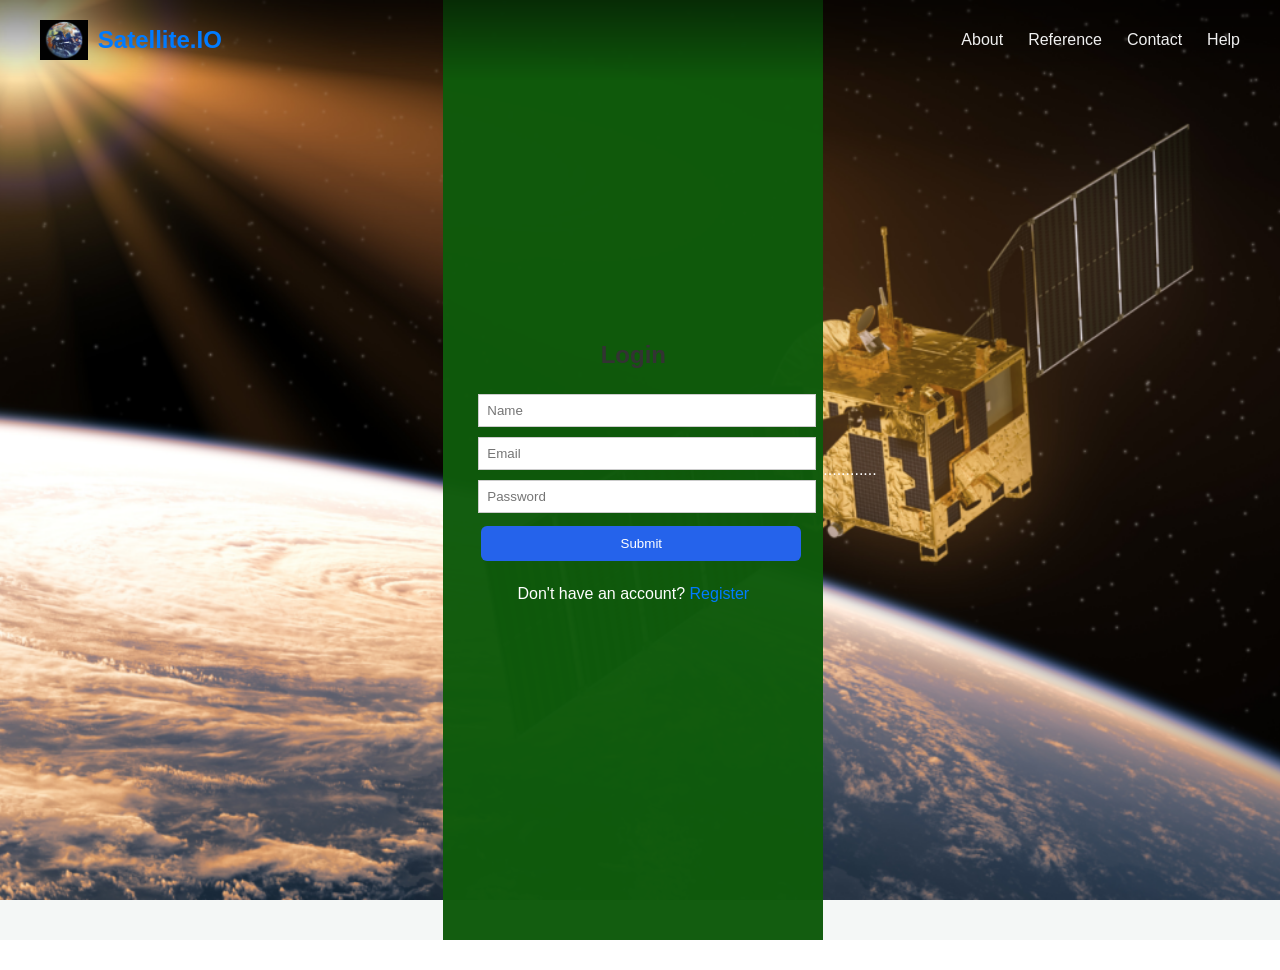
<file: auth.html>
<!DOCTYPE html>
<html lang="en">
<head>
    <meta charset="UTF-8">
    <title>Login | Register</title>
    <link rel="stylesheet" href="auth.css">
</head>
<body>

<div class="container">
    <div class="form-box">
        <h2 id="formTitle">Login</h2>

        <!-- Name (only for Register) -->
        <input type="text" id="name" placeholder="Name" style="display:black;">

        <input type="email" id="email" placeholder="Email">
        <input type="password" id="password" placeholder="Password">

        <button onclick="submitForm()">Submit</button>

        <p id="toggleText">
            Don't have an account?
            <span onclick="toggleForm()">Register</span>
        </p>
    </div>
</div>

<script src="auth.js"></script>
</body>
</html>
<!DOCTYPE html>
<html lang="en">
<head>
    <meta charset="UTF-8">
    <meta name="viewport" content="width=device-width, initial-scale=1.0">
    
    <link rel="stylesheet" href="style.css">
</head> 

<body>

    <nav class="navbar">
        <div class="nav-left">
            <a href="#" class="nav-logo">
                <img src="erth.png" alt="Project Logo" class="logo-img">
                <span>Satellite.IO</span>
            </a>
        </div>
        <ul class="nav-right">
            <li><a href="about.html">About</a></li>
            <li><a href="Refrence.html">Reference</a></li>
            <li><a href="Contact.html">Contact</a></li>
            <li><a href="help.html">Help</a></li>
           
        
        </ul>
    </nav>

    

    <div id="login-modal" class="modal-overlay"> ... </div>
    <div id="about-modal" class="modal-overlay"> ... </div>
    <div id="contact-modal" class="modal-overlay"> ... </div>
    <div id="help-modal" class="modal-overlay"> ... </div>


    </body>
</file>
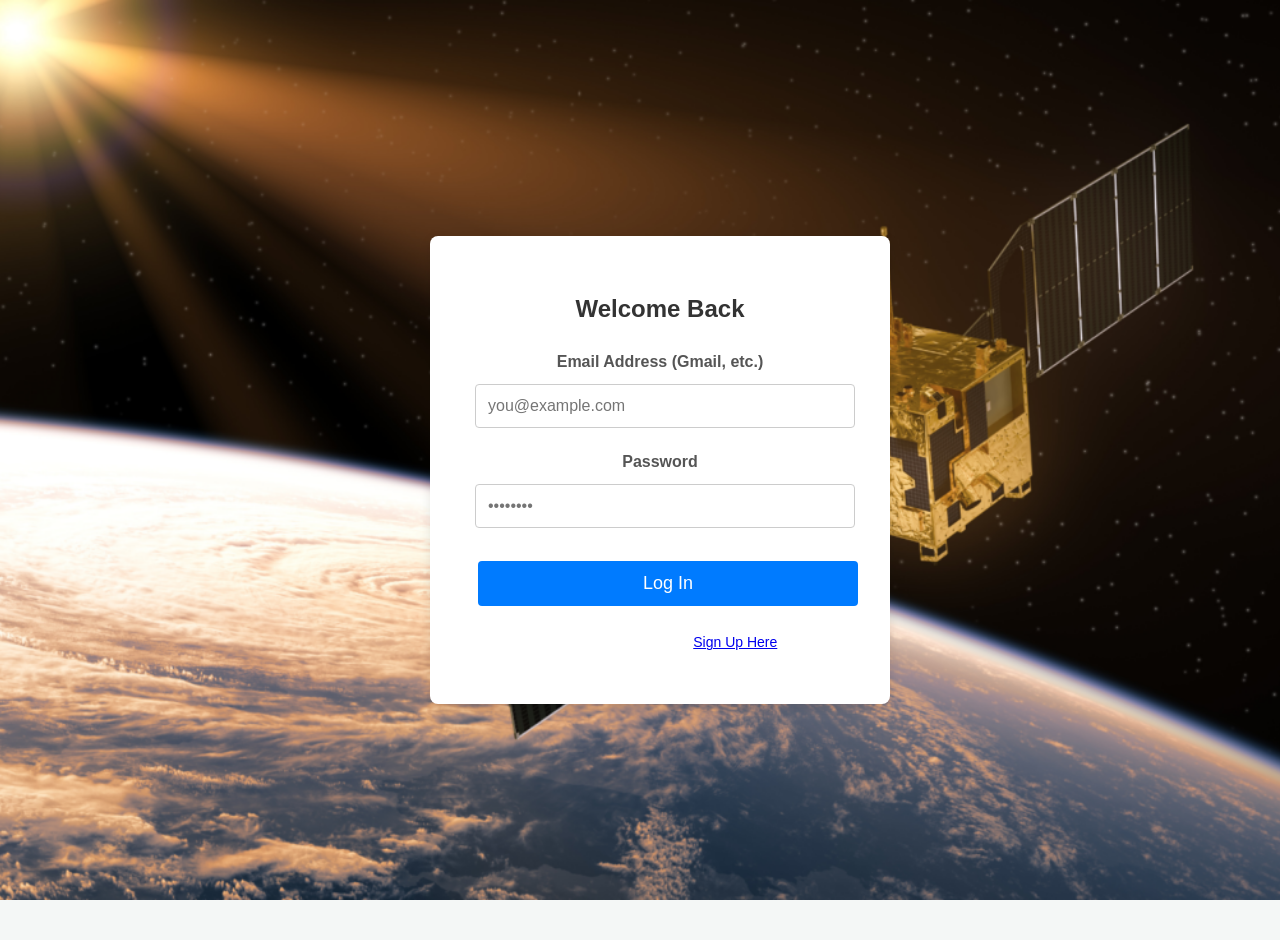
<file: login.html>
<!DOCTYPE html>
<html lang="en">
<head>
    <meta charset="UTF-8">
    <meta name="viewport" content="width=device-width, initial-scale=1.0">
    <title>Secure Login</title>
    <link rel="stylesheet" href="style.css"> </head>
<body>
    <div class="login-container">
        <h2>Welcome Back</h2>
        <form action="/api/login" method="POST">
            <div class="input-group">
                <label for="email">Email Address (Gmail, etc.)</label>
                <input type="email" id="email" name="email" placeholder="you@example.com" required>
            </div>
            <div class="input-group">
                <label for="password">Password</label>
                <input type="password" id="password" name="password" placeholder="••••••••" required>
            </div>
            <button type="submit" class="login-button">Log In</button>
        </form>
        <p class="signup-link">
            Don't have an account? <a href="C:\Users\shreya\major project\Frontend\Register.html">Sign Up Here</a>
        </p>
    </div>
</body>
</html>
</file>
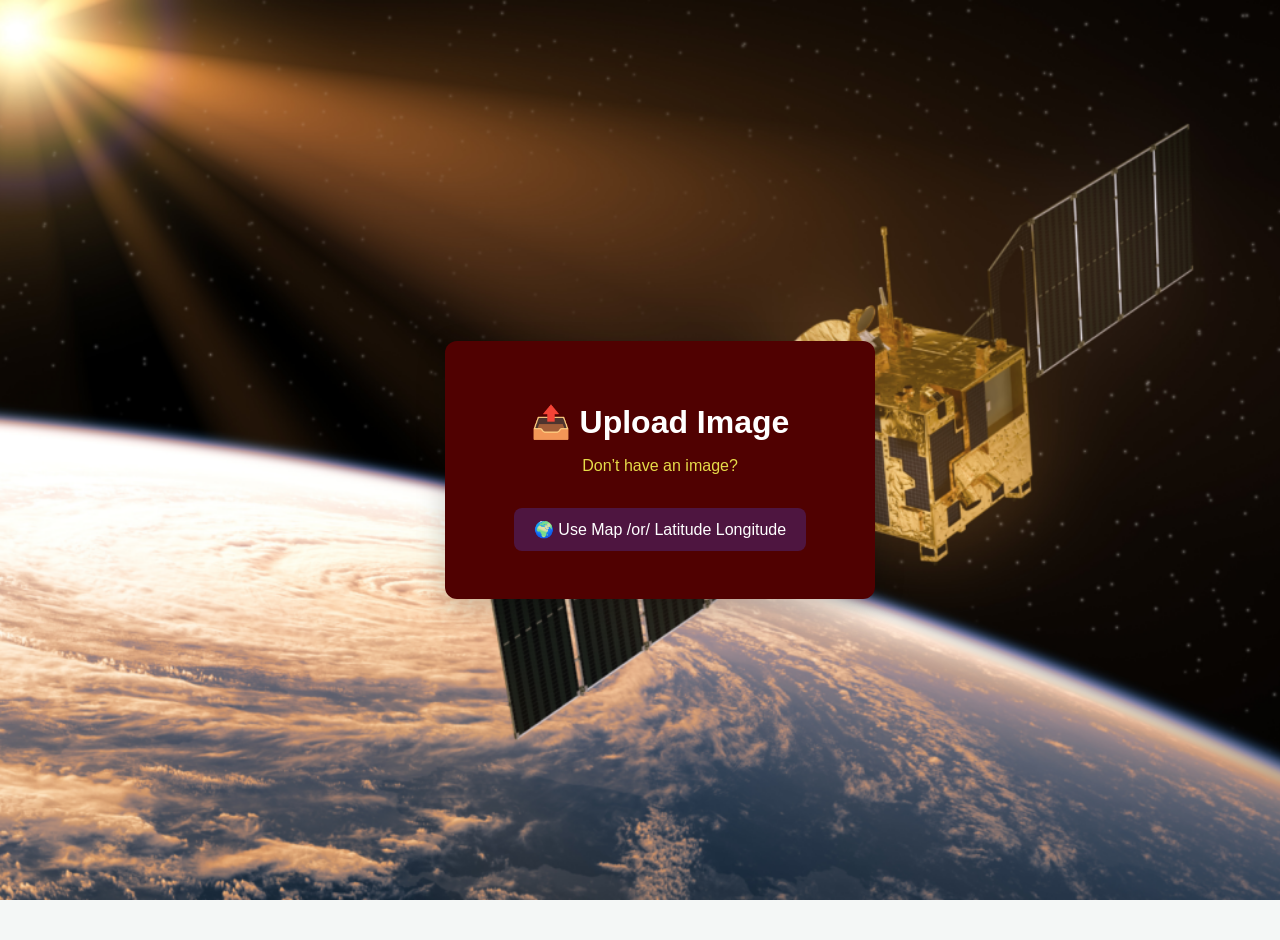
<file: noimage.html>
<!DOCTYPE html>
<html lang="en">
<head>
  <meta charset="UTF-8">
  <title>Upload Image</title>

  <link rel="stylesheet" href="style.css">
</head>

<body>

  <div class="container">
    <div class="card">

      <h1>📤 Upload Image</h1>
      <p class="subtitle">Don’t have an image?</p>
      <a href="maps.html">
        <button class="primary-btn">
          🌍 Use Map /or/ Latitude Longitude
          
        </button>
      </a>

    </div>
  </div>

</body>
</html>
</file>
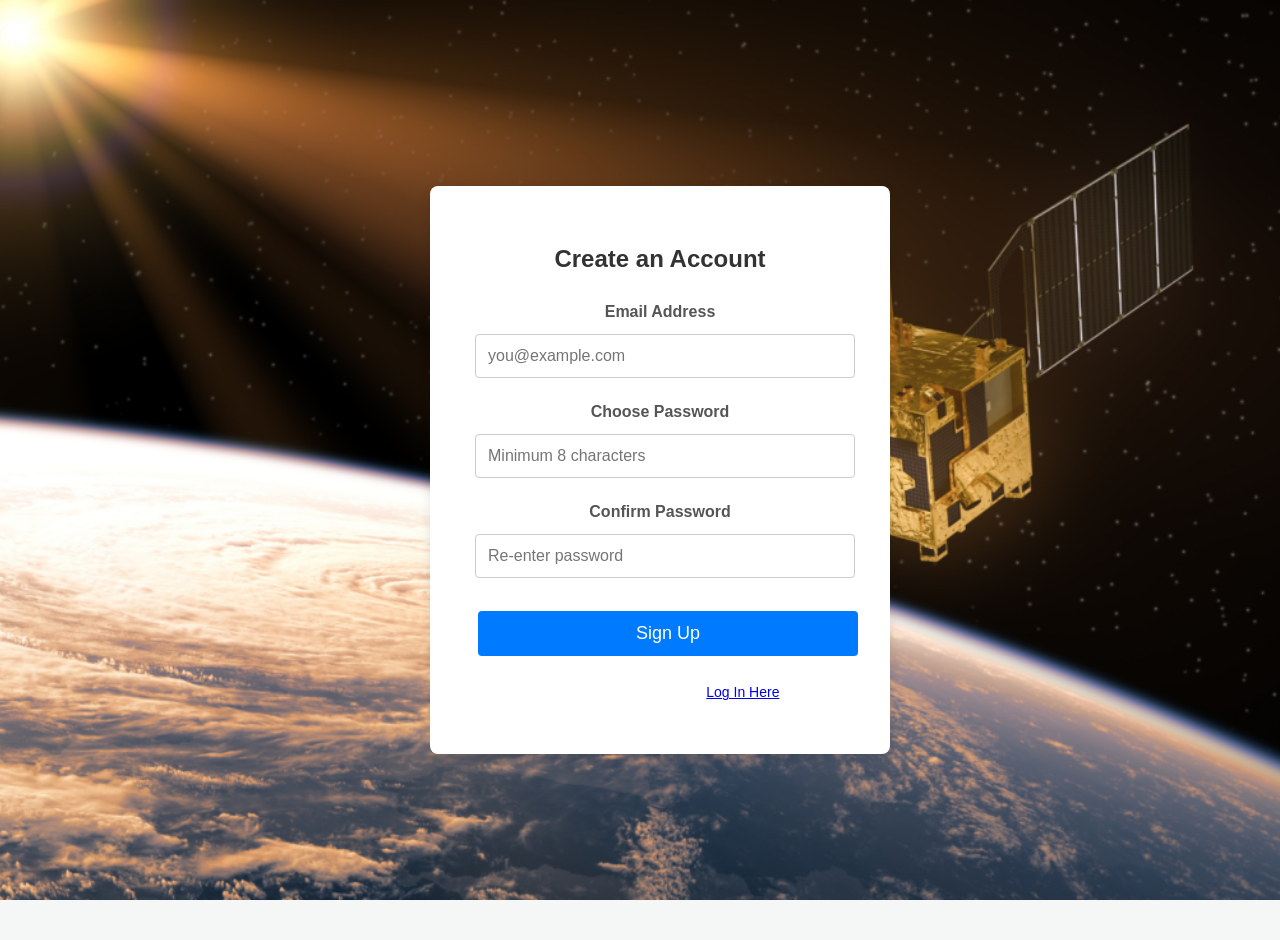
<file: Register.html>
<!DOCTYPE html>
<html lang="en">
<head>
    <meta charset="UTF-8">
    <meta name="viewport" content="width=device-width, initial-scale=1.0">
    <title>Secure Sign Up</title>
    <link rel="stylesheet" href="style.css"> </head>
<body>
    <div class="login-container">
        <h2>Create an Account</h2>
        <form action="/api/register" method="POST">
            <div class="input-group">
                <label for="email">Email Address</label>
                <input type="email" id="email" name="email" placeholder="you@example.com" required>
            </div>
            <div class="input-group">
                <label for="password">Choose Password</label>
                <input type="password" id="password" name="password" placeholder="Minimum 8 characters" required minlength="8">
            </div>
            <div class="input-group">
                <label for="confirm-password">Confirm Password</label>
                <input type="password" id="confirm-password" name="confirm-password" placeholder="Re-enter password" required>
            </div>
            
            <button type="submit" class="login-button">Sign Up</button>
        </form>
        <p class="signup-link">
            Already have an account? <a href="C:\Users\shreya\major project\Frontend\login.html">Log In Here</a>
        </p>
    </div>
</body>
</html>
</file>
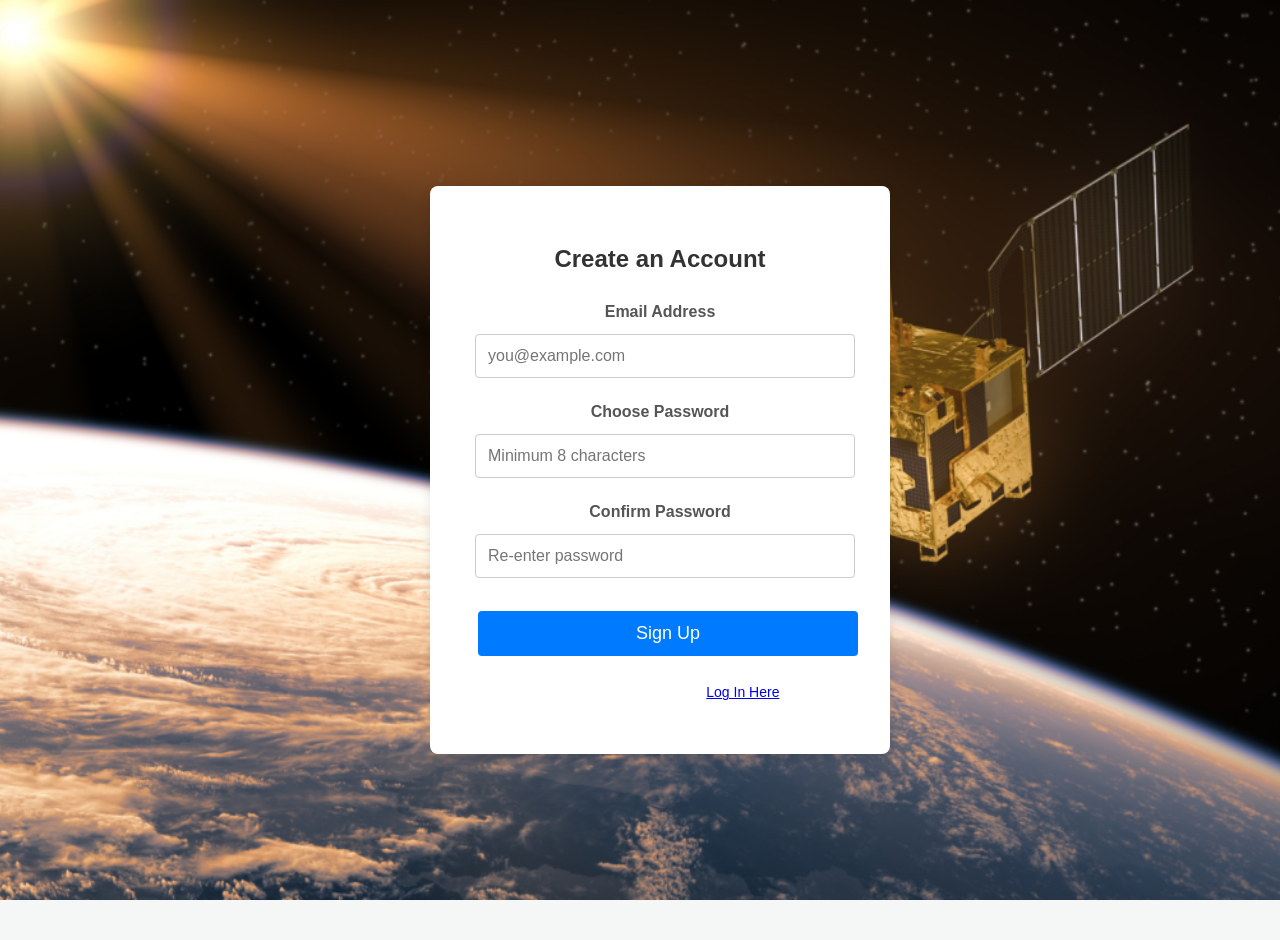
<file: signup.html>
<!DOCTYPE html>
<html lang="en">
<head>
    <meta charset="UTF-8">
    <meta name="viewport" content="width=device-width, initial-scale=1.0">
    <title>Secure Sign Up</title>
    <link rel="stylesheet" href="style.css"> </head>
<body>
    <div class="login-container">
        <h2>Create an Account</h2>
        <form action="/api/register" method="POST">
            <div class="input-group">
                <label for="email">Email Address</label>
                <input type="email" id="email" name="email" placeholder="you@example.com" required>
            </div>
            <div class="input-group">
                <label for="password">Choose Password</label>
                <input type="password" id="password" name="password" placeholder="Minimum 8 characters" required minlength="8">
            </div>
            <div class="input-group">
                <label for="confirm-password">Confirm Password</label>
                <input type="password" id="confirm-password" name="confirm-password" placeholder="Re-enter password" required>
            </div>
            
            <button type="submit" class="login-button">Sign Up</button>
        </form>
        <p class="signup-link">
            Already have an account? <a href="C:\Users\shreya\major project\Frontend\Register.html">Log In Here</a>
        </p>
    </div>
</body>
</html>
</file>
<file: auth.css>
body {
    margin: 0;
    font-family: Arial, sans-serif;
    background: linear-gradient(to right, #cdd2dd, #243b55);
    height: 100vh;
    display: flex;
    justify-content: center;
    align-items: center;
}

.container {
    background: #0f5a0cfa;
    padding: 30px;
    border-radius: 10px;
    width: 320px;
    text-align: center;
}

.form-box h2 {
    margin-bottom: 20px;
}

input {
    width: 100%;
    padding: 10px;
    margin: 8px 0;
    border: 1px solid #ccc;
}

button {
    width: 100%;
    padding: 10px;
    background: #007bff;
    color: white;
    border: black;
    border-radius: 5px;
    cursor: pointer;
}

button:hover {
    background: #0a3768;
}

span {
    color: #007bff;
    cursor: pointer;
}
</file>
<file: style.css>
/* Basic reset and global styles */
body, html {
    margin: 0;
    padding: 0;
    width: 100%;
    height: 100%;
    font-family: -apple-system, BlinkMacSystemFont, "Segoe UI", Roboto, Helvetica, Arial, sans-serif;
    color: #ffffff;
    background-color: #000000;
    overflow: hidden; /* Prevents scrollbars from the 3D scene */
}

/* The 3D canvas container */
#globe-container {
    position: fixed; /* Fixed position to stay in the background */
    top: 0;
    left: 0;
    width: 100%;
    height: 100%;
    z-index: -1; /* Puts it behind all other content */
}

/* Navigation Bar Styling */
.navbar {
    position: fixed;
    top: 0;
    left: 0;
    width: 100%;
    display: flex;
    justify-content: space-between;
    align-items: center;
    padding: 20px 40px;
    box-sizing: border-box; /* Includes padding in width calculation */
    background: linear-gradient(180deg, rgba(0,0,0,0.5) 0%, rgba(0,0,0,0) 100%);
    z-index: 10;
}

.nav-left {
    display: flex;
    align-items: center;
}

.nav-logo {
    display: flex;
    align-items: center;
    text-decoration: none;
    color: #fff;
    font-size: 1.5rem;
    font-weight: 600;
}

.logo-img {
    height: 40px;
    margin-right: 10px;
}

.nav-right {
    list-style: none;
    display: flex;
    margin: 0;
    padding: 0;
    align-items: center;
}

.nav-right li {
    margin-left: 25px;
}

.nav-right a {
    text-decoration: none;
    color: #f0f0f0;
    font-weight: 500;
    transition: color 0.3s ease;
}

.nav-right a:hover {
    color: #00aaff;
}

/* Styling for the Login/Register buttons */
.nav-button-primary, .nav-button-secondary {
    padding: 8px 16px;
    border-radius: 20px;
    text-decoration: none;
    transition: all 0.3s ease;
}

.nav-button-primary {
    background-color: #007bff;
    color: #fff;
    border: 1px solid #007bff;
}

.nav-button-primary:hover {
    background-color: #0056b3;
    color: #fff;
}

.nav-button-secondary {
    background-color: transparent;
    color: #fff;
    border: 1px solid #fff;
}

.nav-button-secondary:hover {
    background-color: #fff;
    color: #000;
}

/* Centered content overlay */
.content-overlay {
    position: absolute;
    top: 50%;
    left: 50%;
    transform: translate(-50%, -50%);
    text-align: center;
    z-index: 5;
}

.content-overlay h1 {
    font-size: 3.5rem;
    margin: 0;
    font-weight: 700;
    text-shadow: 0 0 15px rgba(0,0,0,0.5);
}

.content-overlay p {
    font-size: 1.2rem;
    margin-top: 10px;
    color: #dbeaff;
    text-shadow: 0 0 10px rgba(0,0,0,0.5);
}

/* Styling for the "Add Image" button */
.upload-button {
    display: inline-block;
    background-color: #007bff;
    color: #fff;
    padding: 15px 30px;
    font-size: 1.1rem;
    font-weight: 600;
    border-radius: 30px;
    cursor: pointer;
    margin-top: 25px;
    transition: all 0.3s ease;
    box-shadow: 0 4px 15px rgba(0, 123, 255, 0.4);
}

.upload-button:hover {
    background-color: #0056b3;
    transform: translateY(-2px);
    box-shadow: 0 6px 20px rgba(0, 123, 255, 0.5);
}
body, html {
    /* ... other styles ... */
    background: url('satellite.png.png') no-repeat center center fixed;
    background-size: cover;
    overflow: hidden;
}

/* Add a dark overlay for text readability */
body::before {
    content: '';
    position: fixed;
    top: 0;
    left: 0;
    width: 100%;
    height: 100%;
    background: rgba(0, 0, 0, 0.4);
    z-index: -1;
}
body {
    font-family: Arial, sans-serif;
    background-color: #f4f7f6;
    display: flex;
    justify-content: center;
    align-items: center;
    min-height: 100vh;
    margin: 0;
}

.login-container {
    background: #ffffff;
    padding: 40px;
    border-radius: 8px;
    box-shadow: 0 4px 12px rgba(0, 0, 0, 0.1);
    width: 100%;
    max-width: 380px;
}

h2 {
    text-align: center;
    color: #333;
    margin-bottom: 30px;
}

.input-group {
    margin-bottom: 20px;
}

.input-group label {
    display: block;
    margin-bottom: 8px;
    font-weight: bold;
    color: #555;
}

.input-group input {
    width: 100%;
    padding: 12px;
    border: 1px solid #ccc;
    border-radius: 4px;
    box-sizing: border-box; /* Ensures padding doesn't affect total width */
    font-size: 16px;
}

.login-button {
    width: 100%;
    padding: 12px;
    background-color: #007bff;
    color: white;
    border: none;
    border-radius: 4px;
    font-size: 18px;
    cursor: pointer;
    transition: background-color 0.3s ease;
}

.login-button:hover {
    background-color: #0056b3;
}

.signup-link {
    text-align: center;
    margin-top: 20px;
    font-size: 14px;
}

#map {
    height: 400px;
    width: 100%;
    margin-top: 10px;
  }
  
  input {
    padding: 8px;
    margin: 5px;
  }
  /* Center Page */
.container {
    height: 100vh;
    display: flex;
    align-items: center;
    justify-content: center;
    
  }
  
  /* Card */
  .card {
    background: rgb(80, 1, 1);
    padding: 40px;
    border-radius: 12px;
    text-align: center;
    width: 350px;
    box-shadow: 0 10px 30px rgba(0, 0, 0, 0.2);
  }
  
  /* Title */
  .card h1 {
    margin-bottom: 10px;
  }
  
  /* Subtitle */
  .subtitle {
    color: #e6db49;
    margin-bottom: 25px;
  }
  
  /* Button */
  .primary-btn {
    padding: 12px 20px;
    border: none;
    border-radius: 8px;
    background-color: #4e1540;
    color: white;
    font-size: 16px;
    cursor: pointer;
  }
  
  .primary-btn:hover {
    background-color: #5a67d8;
  }
 
  body {
  font-family: Arial, sans-serif;
  text-align: center;
  padding: 20px;
}

#previewImage {
  max-width: 600px;
  margin-top: 15px;
  border-radius: 8px;
}

button {
  margin: 8px;
  padding: 10px 15px;
  background: #2563eb;
  color: white;
  border: none;
  border-radius: 6px;
  cursor: pointer;
}

button:hover {
  background: #1e40af;
}
</file>
